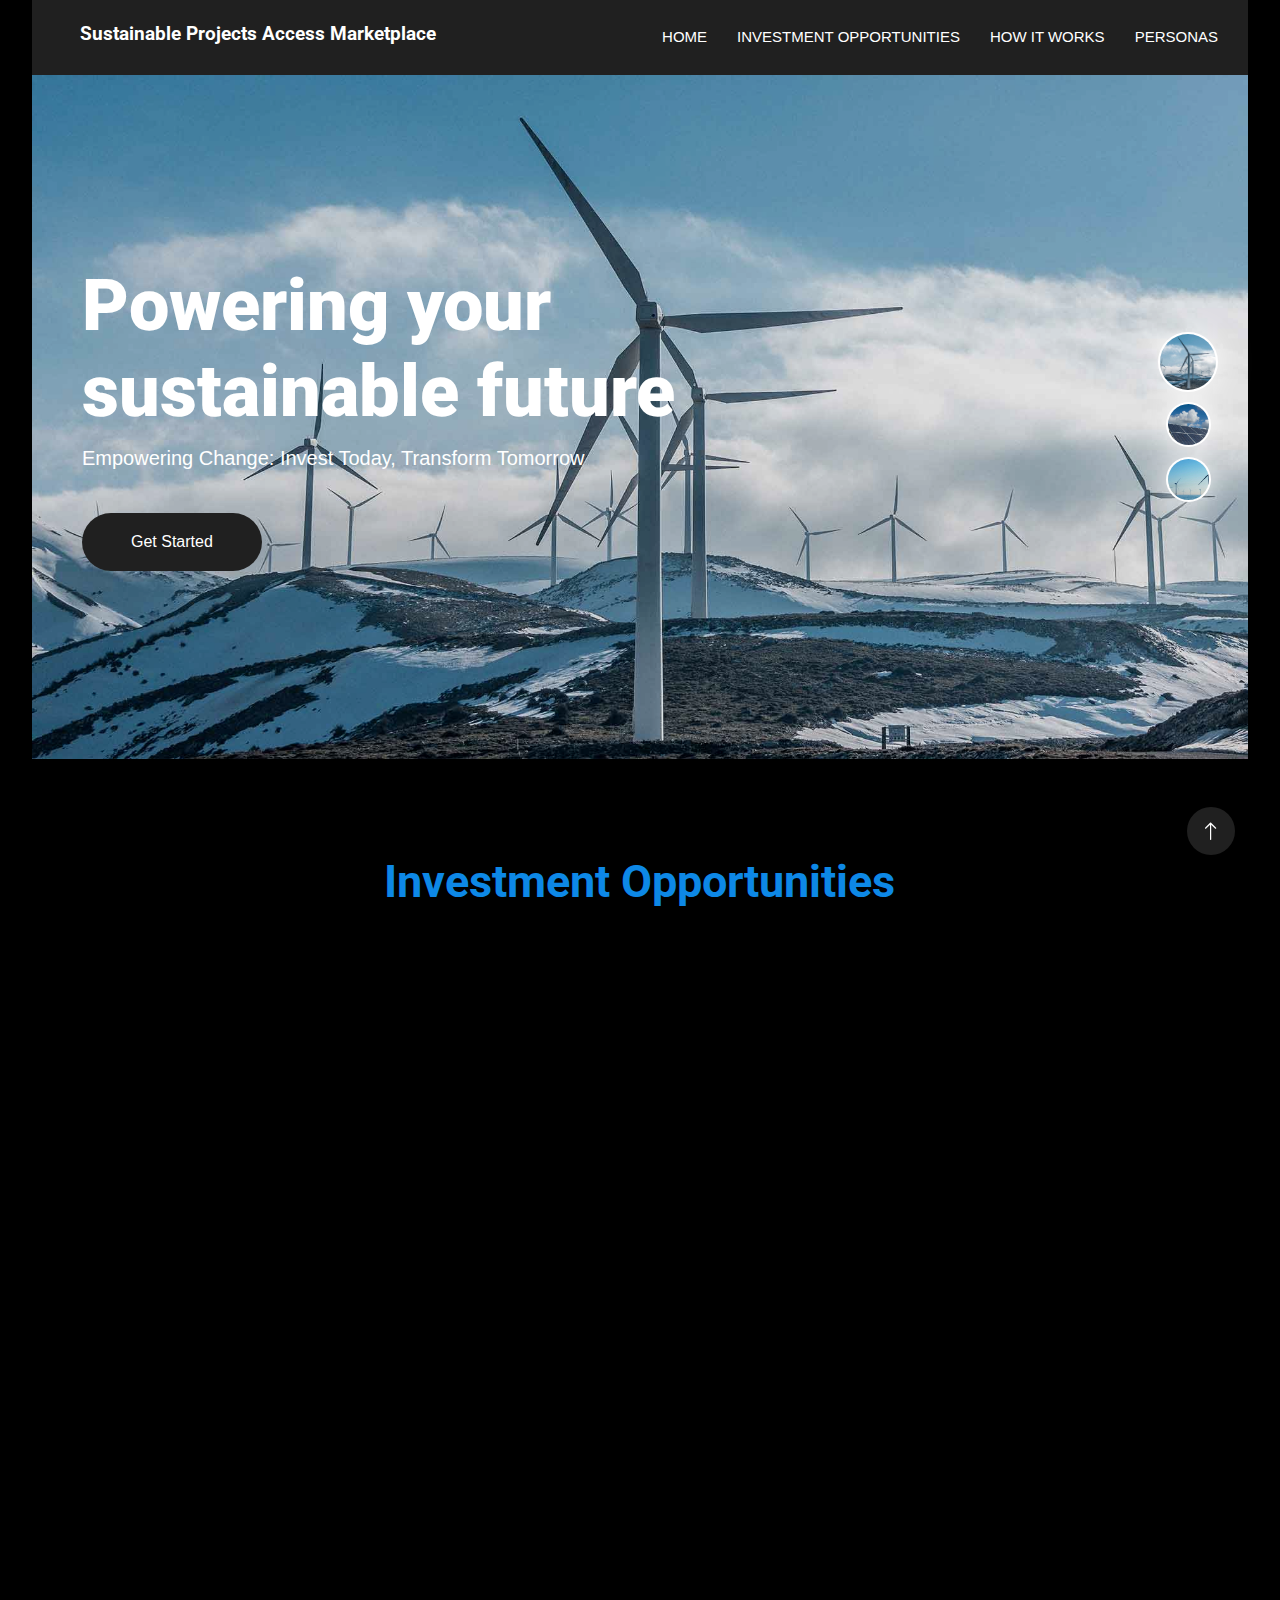
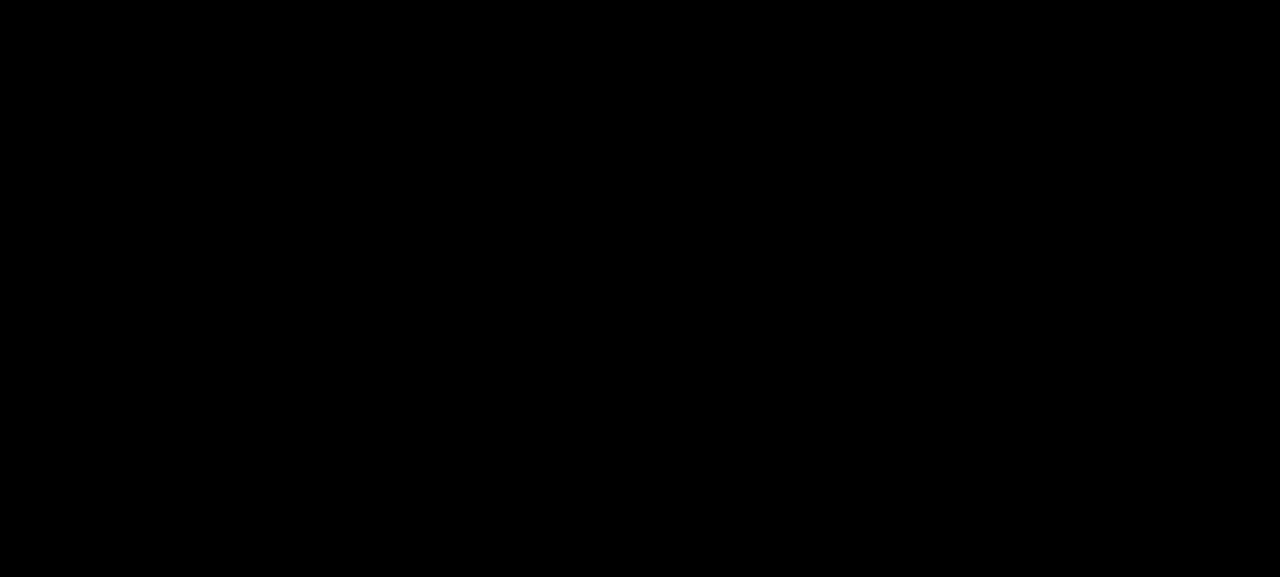
<file: index.html>
<!DOCTYPE html>
<html lang="en">

<head>
    <meta charset="utf-8">
    <title>Sustainable Projects Access Marketplace</title>
    <meta content="width=device-width, initial-scale=1.0" name="viewport">
    <meta content="" name="keywords">
    <meta content="" name="description">

    <!-- Favicon -->
    <link href="/img/favicon.ico" rel="icon">

    <!-- Google Web Fonts -->
    <link rel="preconnect" href="https://fonts.googleapis.com">
    <link rel="preconnect" href="https://fonts.gstatic.com" crossorigin>
    <link href="https://fonts.googleapis.com/css2?family=Open+Sans:wght@400;500&family=Roboto:wght@500;700;900&display=swap" rel="stylesheet"> 

    <!-- Icon Font Stylesheet -->
    <link href="https://cdnjs.cloudflare.com/ajax/libs/font-awesome/5.10.0/css/all.min.css" rel="stylesheet">
    <link href="https://cdn.jsdelivr.net/npm/bootstrap-icons@1.4.1/font/bootstrap-icons.css" rel="stylesheet">

    <!-- Libraries Stylesheet -->
    <link href="lib/animate/animate.min.css" rel="stylesheet">
    <link href="lib/owlcarousel/assets/owl.carousel.min.css" rel="stylesheet">
    <link href="lib/lightbox/css/lightbox.min.css" rel="stylesheet">

    <!-- Customized Bootstrap Stylesheet -->
    <link href="css/bootstrap.min.css" rel="stylesheet">

    <!-- Template Stylesheet -->
    <link href="css/style.css" rel="stylesheet">
</head>

<body>
    <!-- Spinner Start -->
    <div id="spinner" class="show bg-white position-fixed translate-middle w-100 vh-100 top-50 start-50 d-flex align-items-center justify-content-center">
        <div class="spinner-border text-primary" style="width: 3rem; height: 3rem;" role="status">
            <span class="sr-only">Loading...</span>
        </div>
    </div>
    <!-- Spinner End -->


    <!-- Navbar Start -->
    <nav class="navbar navbar-expand-lg bg-white navbar-light sticky-top p-0">
        <a href="index.html" class="navbar-brand d-flex align-items-center border-end px-4 px-lg-5">
            <h2 class="company-name">Sustainable Projects Access Marketplace</h2>
        </a>
        <button type="button" class="navbar-toggler me-4" data-bs-toggle="collapse" data-bs-target="#navbarCollapse">
            <span class="navbar-toggler-icon"></span>
        </button>
        <div class="collapse navbar-collapse" id="navbarCollapse">
            <div class="navbar-nav ms-auto p-4 p-lg-0">
                <a href="index.html" class="nav-item nav-link ">Home</a>
                <a href="amy_individual_investors.html" class="nav-item nav-link">Investment Opportunities</a>
                <a href="howitworks.html" class="nav-item nav-link">How it works</a>
                <a href="personas.html" class="nav-item nav-link">Personas</a>
            </div>
        </div>
    </nav>
    <!-- Navbar End -->


    <!-- Carousel Start -->
    <div class="container-fluid p-0 pb-5 wow fadeIn" data-wow-delay="0.1s">
        <div class="owl-carousel header-carousel position-relative">
            <div class="owl-carousel-item position-relative" data-dot="<img src='img/carousel-1.jpg'>">
                <img class="img-fluid" src="img/carousel-1.jpg" alt="">
                <div class="owl-carousel-inner">
                    <div class="container">
                        <div class="row justify-content-start">
                            <div class="col-10 col-lg-8">
                                <h1 class="display-2 text-white animated slideInDown">Powering your sustainable future</h1>
                                <p class="fs-5 fw-medium text-white mb-4 pb-3">Empowering Change: Invest Today, Transform Tomorrow</p>
                                <a href="personas.html" class="btn btn-primary rounded-pill py-3 px-5 animated slideInLeft">Get Started</a>
                            </div>
                        </div>
                    </div>
                </div>
            </div>
            <div class="owl-carousel-item position-relative" data-dot="<img src='img/carousel-2.jpg'>">
                <img class="img-fluid" src="img/carousel-2.jpg" alt="">
                <div class="owl-carousel-inner">
                    <div class="container">
                        <div class="row justify-content-start">
                            <div class="col-10 col-lg-8">
                                <h1 class="display-2 text-white animated slideInDown">Powering your sustainable future</h1>
                                <p class="fs-5 fw-medium text-white mb-4 pb-3">Empowering Change: Invest Today, Transform Tomorrow</p>
                                <a href="personas.html" class="btn btn-primary rounded-pill py-3 px-5 animated slideInLeft">Get Started</a>
                            </div>
                        </div>
                    </div>
                </div>
            </div>
            <div class="owl-carousel-item position-relative" data-dot="<img src='img/carousel-3.jpg'>">
                <img class="img-fluid" src="img/carousel-3.jpg" alt="">
                <div class="owl-carousel-inner">
                    <div class="container">
                        <div class="row justify-content-start">
                            <div class="col-10 col-lg-8">
                                <h1 class="display-2 text-white animated slideInDown">Powering your sustainable future</h1>
                                <p class="fs-5 fw-medium text-white mb-4 pb-3">Empowering Change: Invest Today, Transform Tomorrow</p>
                                <a href="personas.html" class="btn btn-primary rounded-pill py-3 px-5 animated slideInLeft">Get Started</a>
                            </div>
                        </div>
                    </div>
                </div>
            </div>
        </div>
    </div>
    <!-- Carousel End -->

    <!-- Service Start -->
    <div class="container-xxl py-5">
        <div class="container">
            <div class="text-center mx-auto mb-5 wow fadeInUp" data-wow-delay="0.1s" style="max-width: 600px;">
                <h6 class="text-primary">Investment Opportunities</h6>
            </div>
            <div class="row g-4">
                <div class="col-md-6 col-lg-4 wow fadeInUp" data-wow-delay="0.1s">
                    <div class="service-item rounded overflow-hidden">
                        <img class="img-fluid" src="img/img-600x400-1.jpg" alt="">
                        <div class="position-relative p-4 pt-0" style="background-color: #202020;">
                            <div class="service-icon">
                                <i class="fa fa-solar-panel fa-3x"></i>
                            </div>
                            <h4 class="mb-3">Nandi Hills Solar Project</h4>
                            <p>Location : Nandi Hills, Karnataka</p>
                            <p>Description : Harnessing the sun's energy amidst scenic landscapes for sustainable power generation</p>
                            <p>Installment : Quarterly</p>
                            <p>Term: 7 years</p>
                            <p>Investment: 5000</p>
                            <p>Interest PA: 9.1%</p>
                            <p>Risk Rating: 3</p>
                            <p>Risk Category: Medium</p>
                            <a class="small fw-medium" href="view_opportunity.html" target="_blank">View Oppotunity<i class="fa fa-arrow-right ms-2"></i></a>
                        </div>
                    </div>
                </div>
                <div class="col-md-6 col-lg-4 wow fadeInUp" data-wow-delay="0.3s">
                    <div class="service-item rounded overflow-hidden">
                        <img class="img-fluid" src="img/img-600x400-2.jpg" alt="">
                        <div class="position-relative p-4 pt-0" style="background-color: #202020;">
                            <div class="service-icon">
                                <i class="fa fa-wind fa-3x"></i>
                            </div>
                            <h4 class="mb-3">Ambala Solar Plant</h4>
                            <p>Location : Ambala, Punjab</p>
                            <p>Description : Leading the charge towards clean energy in the heart of Ambala, driving sustainability forward</p>
                            <p>Installment : Monthly</p>
                            <p>Term: 4 years</p>
                            <p>Investment: 10000</p>
                            <p>Interest PA: 12.5%</p>
                            <p>Risk Rating: 1</p>
                            <p>Risk Category: High</p>
                            <a class="small fw-medium" href="view_opportunity.html" target="_blank">View Oppotunity<i class="fa fa-arrow-right ms-2"></i></a>
                        </div>
                    </div>
                </div>
                <div class="col-md-6 col-lg-4 wow fadeInUp" data-wow-delay="0.5s">
                    <div class="service-item rounded overflow-hidden">
                        <img class="img-fluid" src="img/img-600x400-3.jpg" alt="">
                        <div class="position-relative p-4 pt-0" style="background-color: #202020;">
                            <div class="service-icon">
                                <i class="fa fa-lightbulb fa-3x"></i>
                            </div>
                            <h4 class="mb-3">Jaisalmer Energy Park</h4>
                            <p>Location : Jaisalmer, Rajasthan</p>
                            <p>Description : A vast expanse of solar innovation illuminating the sands of Jaisalmer, lighting up a greener tomorrow.</p>
                            <p>Installment : Monthly</p>
                            <p>Term: 6 years</p>
                            <p>Investment: 4000</p>
                            <p>Interest PA: 7.2%</p>
                            <p>Risk Rating: 5</p>
                            <p>Risk Category: Low</p>
                            <a class="small fw-medium" href="view_opportunity.html" target="_blank">View Oppotunity<i class="fa fa-arrow-right ms-2"></i></a>
                        </div>
                    </div>
                </div>
            </div>
        </div>
    </div>
    <!-- Service End -->

    <!-- Footer Start -->
    <div class="container-fluid bg-dark text-body footer mt-5 pt-5 wow fadeIn" data-wow-delay="0.1s">
        <div class="container py-5">
            <div class="row g-5">
                <div class="col-lg-3 col-md-6">
                    <h5 class="text-blue mb-4">Quick Links</h5>
                    <hr>
                    <a class="btn btn-link" href="amy_individual_investors.html">Investment Opportunities</a>
                    <a class="btn btn-link" href="howitworks.html">How it works</a>
                    <a class="btn btn-link" href="personas.html">Personas</a>
                </div>
                <div class="col-lg-3 col-md-6">
                    <h5 class="text-blue mb-4">Contact Us</h5>
                    <hr>
                    <p>Drop your email to schedule a quick demo. We will mail you the required details.</p>
                    <div class="position-relative mx-auto" style="max-width: 400px;">
                        <input class="form-control border-0 w-100 py-3 ps-4 pe-5" type="text" placeholder="Your email">
                        <button type="button" class="btn btn-primary py-2 position-absolute top-0 end-0 mt-2 me-2">Email Us</button>
                    </div>
                </div>
            </div>
        </div>
    </div>
    <!-- Footer End -->


    <!-- Back to Top -->
    <a href="#" class="btn btn-lg btn-primary btn-lg-square rounded-circle back-to-top"><i class="bi bi-arrow-up"></i></a>


    <!-- JavaScript Libraries -->
    <script src="https://code.jquery.com/jquery-3.4.1.min.js"></script>
    <script src="https://cdn.jsdelivr.net/npm/bootstrap@5.0.0/dist/js/bootstrap.bundle.min.js"></script>
    <script src="lib/wow/wow.min.js"></script>
    <script src="lib/easing/easing.min.js"></script>
    <script src="lib/waypoints/waypoints.min.js"></script>
    <script src="lib/counterup/counterup.min.js"></script>
    <script src="lib/owlcarousel/owl.carousel.min.js"></script>
    <script src="lib/isotope/isotope.pkgd.min.js"></script>
    <script src="lib/lightbox/js/lightbox.min.js"></script>

    <!-- Template Javascript -->
    <script src="js/main.js"></script>
</body>
</html>
</file>
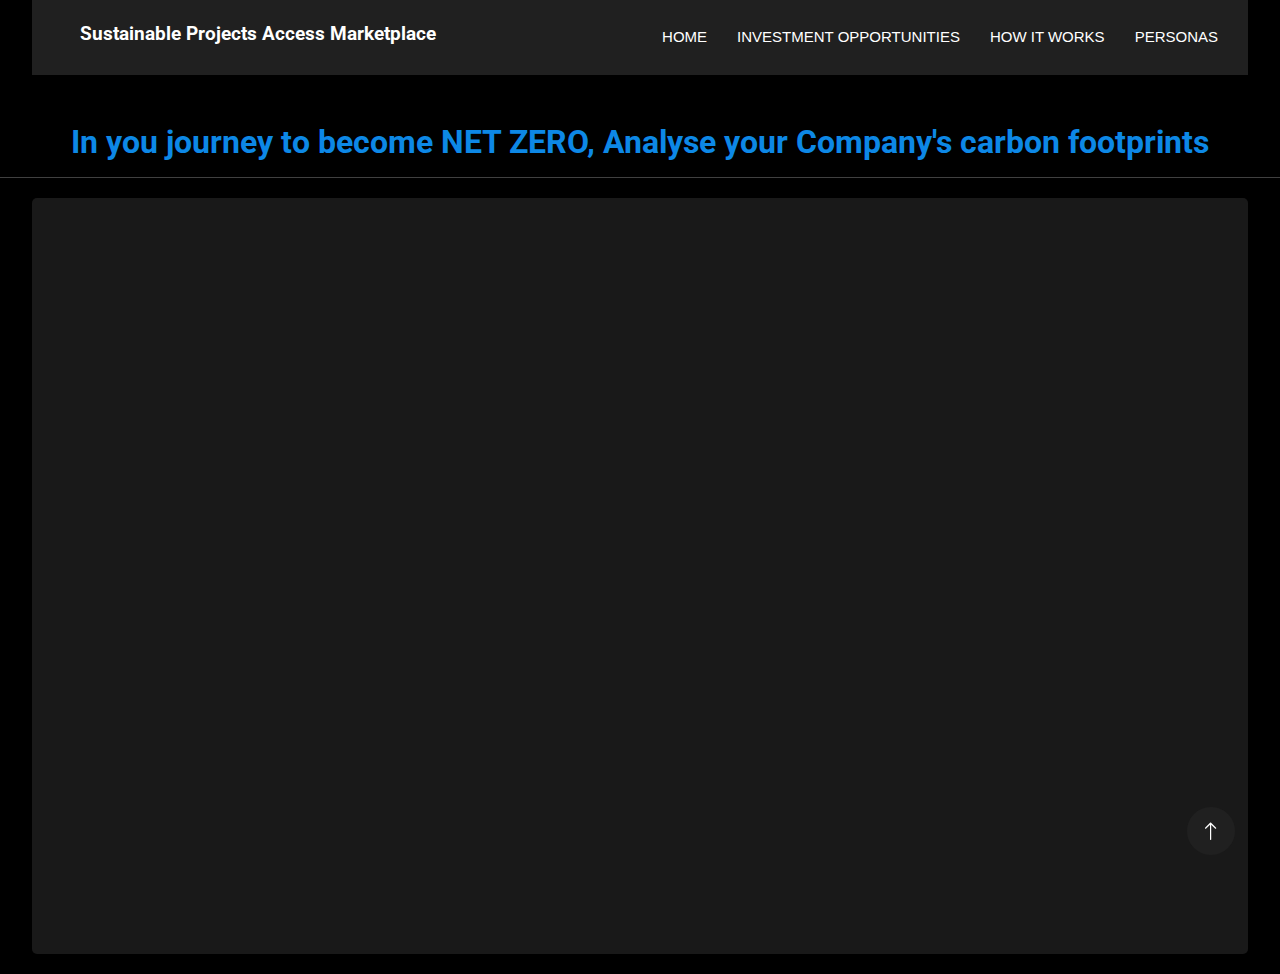
<file: business.html>
<!DOCTYPE html>
<html lang="en">

<head>
    <meta charset="utf-8">
    <title>Sustainable Projects Access Marketplace</title>
    <meta content="width=device-width, initial-scale=1.0" name="viewport">
    <meta content="" name="keywords">
    <meta content="" name="description">

    <!-- Favicon -->
    <link href="img/favicon.ico" rel="icon">

    <!-- Google Web Fonts -->
    <link rel="preconnect" href="https://fonts.googleapis.com">
    <link rel="preconnect" href="https://fonts.gstatic.com" crossorigin>
    <link
        href="https://fonts.googleapis.com/css2?family=Open+Sans:wght@400;500&family=Roboto:wght@500;700;900&display=swap"
        rel="stylesheet">

    <!-- Icon Font Stylesheet -->
    <link href="https://cdnjs.cloudflare.com/ajax/libs/font-awesome/5.10.0/css/all.min.css" rel="stylesheet">
    <link href="https://cdn.jsdelivr.net/npm/bootstrap-icons@1.4.1/font/bootstrap-icons.css" rel="stylesheet">

    <!-- Libraries Stylesheet -->
    <link href="lib/animate/animate.min.css" rel="stylesheet">
    <link href="lib/owlcarousel/assets/owl.carousel.min.css" rel="stylesheet">
    <link href="lib/lightbox/css/lightbox.min.css" rel="stylesheet">

    <!-- Customized Bootstrap Stylesheet -->
    <link href="css/bootstrap.min.css" rel="stylesheet">

    <!-- Template Stylesheet -->
    <link href="css/style.css" rel="stylesheet">
</head>

<body>
    <!-- Spinner Start -->
    <div id="spinner"
        class="show bg-white position-fixed translate-middle w-100 vh-100 top-50 start-50 d-flex align-items-center justify-content-center">
        <div class="spinner-border text-primary" style="width: 3rem; height: 3rem;" role="status">
            <span class="sr-only">Loading...</span>
        </div>
    </div>
    <!-- Spinner End -->


    <!-- Navbar Start -->
    <nav class="navbar navbar-expand-lg bg-white navbar-light sticky-top p-0">
        <a href="index.html" class="navbar-brand d-flex align-items-center border-end px-4 px-lg-5">
            <h2 class="company-name">Sustainable Projects Access Marketplace</h2>
        </a>
        <button type="button" class="navbar-toggler me-4" data-bs-toggle="collapse" data-bs-target="#navbarCollapse">
            <span class="navbar-toggler-icon"></span>
        </button>
        <div class="collapse navbar-collapse" id="navbarCollapse">
            <div class="navbar-nav ms-auto p-4 p-lg-0">
                <a href="index.html" class="nav-item nav-link ">Home</a>
                <a href="amy_individual_investors.html" class="nav-item nav-link">Investment Opportunities</a>
                <a href="howitworks.html" class="nav-item nav-link">How it works</a>
                <a href="personas.html" class="nav-item nav-link">Personas</a>
            </div>
        </div>
    </nav>
    <!-- Navbar End -->
    <br>
    <br>
    <div>
        <h2 style="color:#0d88e6; text-align: center;">In you journey to become NET ZERO, Analyse your Company's carbon footprints</h2>
    </div>
    <hr>
    <div class="main_content">
        <iframe src="https://calculator.carbonfootprint.com/calculator.aspx" title="SOlar project opportunity calculator" width="95%" height="580vh" allowfullscreen="true"></iframe>
    </div>

    <!-- Back to Top -->
    <a href="#" class="btn btn-lg btn-primary btn-lg-square rounded-circle back-to-top"><i
            class="bi bi-arrow-up"></i></a>


    <!-- JavaScript Libraries -->
    <script src="https://code.jquery.com/jquery-3.4.1.min.js"></script>
    <script src="https://cdn.jsdelivr.net/npm/bootstrap@5.0.0/dist/js/bootstrap.bundle.min.js"></script>
    <script src="lib/wow/wow.min.js"></script>
    <script src="lib/easing/easing.min.js"></script>
    <script src="lib/waypoints/waypoints.min.js"></script>
    <script src="lib/counterup/counterup.min.js"></script>
    <script src="lib/owlcarousel/owl.carousel.min.js"></script>
    <script src="lib/isotope/isotope.pkgd.min.js"></script>
    <script src="lib/lightbox/js/lightbox.min.js"></script>

    <!-- Template Javascript -->
    <script src="js/main.js"></script>
</body>

</html>
</file>
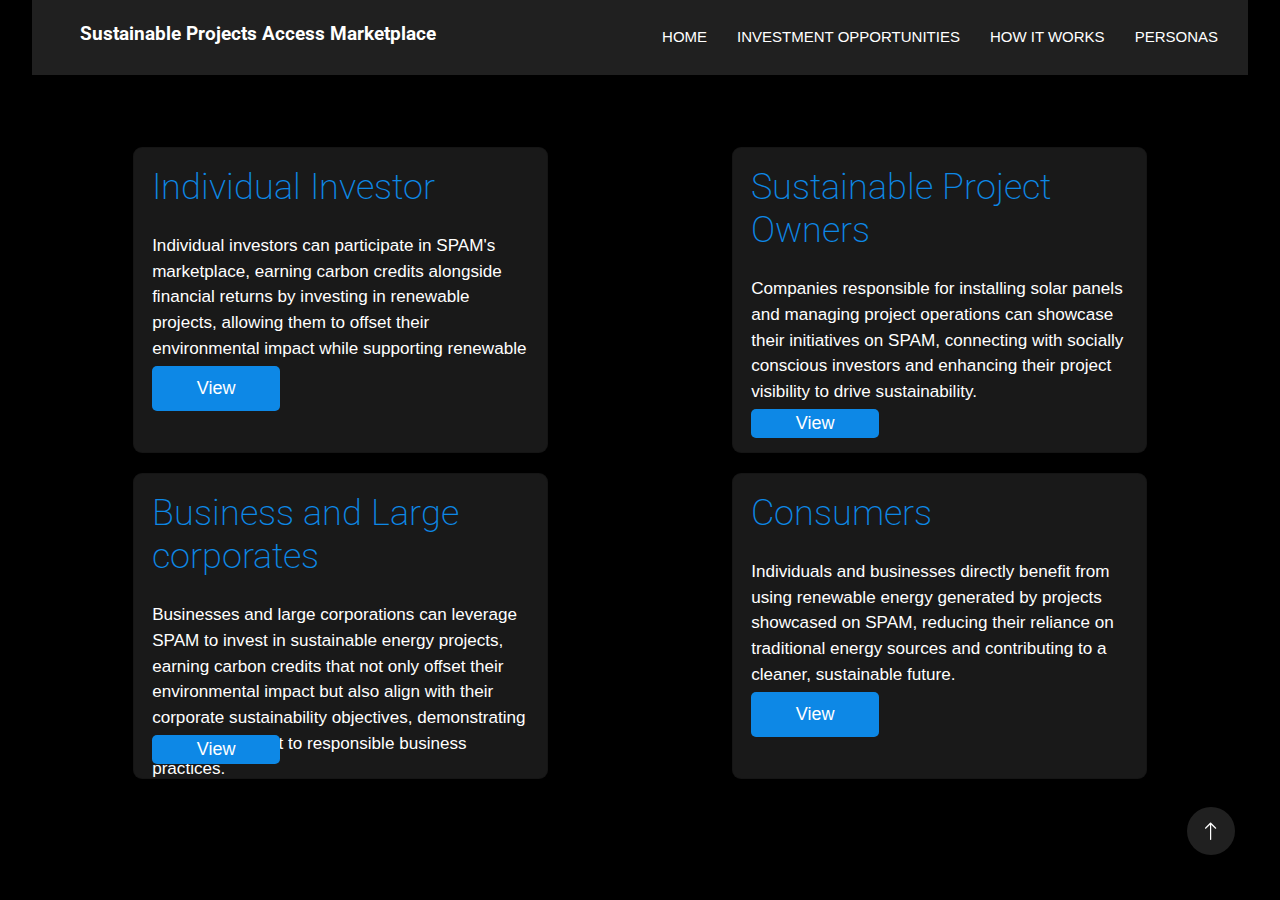
<file: personas.html>
<!DOCTYPE html>
<html lang="en">

<head>
    <meta charset="utf-8">
    <title>Sustainable Projects Access Marketplace</title>
    <meta content="width=device-width, initial-scale=1.0" name="viewport">
    <meta content="" name="keywords">
    <meta content="" name="description">

    <!-- Favicon -->
    <link href="img/favicon.ico" rel="icon">

    <!-- Google Web Fonts -->
    <link rel="preconnect" href="https://fonts.googleapis.com">
    <link rel="preconnect" href="https://fonts.gstatic.com" crossorigin>
    <link
        href="https://fonts.googleapis.com/css2?family=Open+Sans:wght@400;500&family=Roboto:wght@500;700;900&display=swap"
        rel="stylesheet">

    <!-- Icon Font Stylesheet -->
    <link href="https://cdnjs.cloudflare.com/ajax/libs/font-awesome/5.10.0/css/all.min.css" rel="stylesheet">
    <link href="https://cdn.jsdelivr.net/npm/bootstrap-icons@1.4.1/font/bootstrap-icons.css" rel="stylesheet">

    <!-- Libraries Stylesheet -->
    <link href="lib/animate/animate.min.css" rel="stylesheet">
    <link href="lib/owlcarousel/assets/owl.carousel.min.css" rel="stylesheet">
    <link href="lib/lightbox/css/lightbox.min.css" rel="stylesheet">

    <!-- Customized Bootstrap Stylesheet -->
    <link href="css/bootstrap.min.css" rel="stylesheet">

    <!-- Template Stylesheet -->
    <link href="css/style.css" rel="stylesheet">
</head>

<body>
    <!-- Spinner Start -->
    <div id="spinner"
        class="show bg-white position-fixed translate-middle w-100 vh-100 top-50 start-50 d-flex align-items-center justify-content-center">
        <div class="spinner-border text-primary" style="width: 3rem; height: 3rem;" role="status">
            <span class="sr-only">Loading...</span>
        </div>
    </div>
    <!-- Spinner End -->


    <!-- Navbar Start -->
    <nav class="navbar navbar-expand-lg bg-white navbar-light sticky-top p-0">
        <a href="index.html" class="navbar-brand d-flex align-items-center border-end px-4 px-lg-5">
            <h2 class="company-name">Sustainable Projects Access Marketplace</h2>
        </a>
        <button type="button" class="navbar-toggler me-4" data-bs-toggle="collapse" data-bs-target="#navbarCollapse">
            <span class="navbar-toggler-icon"></span>
        </button>
        <div class="collapse navbar-collapse" id="navbarCollapse">
            <div class="navbar-nav ms-auto p-4 p-lg-0">
                <a href="index.html" class="nav-item nav-link ">Home</a>
                <a href="amy_individual_investors.html" class="nav-item nav-link">Investment Opportunities</a>
                <a href="howitworks.html" class="nav-item nav-link">How it works</a>
                <a href="personas.html" class="nav-item nav-link">Personas</a>
            </div>
        </div>
    </nav>
    <!-- Navbar End -->
    <div class="card_containers">
        <div class="container-left">
            <div class="card">
                <h5>Individual Investor</h5>
                <br>
                <p>Individual investors can participate in SPAM's marketplace, earning carbon credits alongside financial returns by investing in renewable projects, allowing them to offset their environmental impact while supporting renewable energy.
                </p>
                <button onclick="document.location='amy_individual_investors.html'">View</button>
            </div>
            <div class="card">
                <h5>Business and Large corporates</h5>
                <br>
                <p>Businesses and large corporations can leverage SPAM to invest in sustainable  energy projects, earning carbon credits that not only offset their environmental impact but also align with their corporate sustainability objectives, demonstrating their commitment to responsible business practices.</p>
                <button onclick="document.location='business.html'">View</button>
            </div>
        </div>
        <div class="container-right">
            <div class="card">
                <h5>Sustainable Project Owners</h5>
                <br>
                <p>Companies responsible for installing solar panels and managing project operations can showcase their initiatives on SPAM, connecting with socially conscious investors and enhancing their project visibility to drive sustainability.
                </p>
                <button onclick="document.location='project_owners.html'">View</button>
            </div>
            <div class="card">
                <h5>Consumers</h5>
                <br>
                <p>Individuals and businesses directly benefit from using renewable energy generated by projects showcased on SPAM, reducing their reliance on traditional energy sources and contributing to a cleaner, sustainable future.
                </p>
                <button onclick="document.location='consumer.html'">View</button>
            </div>
        </div>
    </div>


    <!-- Back to Top -->
    <a href="#" class="btn btn-lg btn-primary btn-lg-square rounded-circle back-to-top"><i
            class="bi bi-arrow-up"></i></a>


    <!-- JavaScript Libraries -->
    <script src="https://code.jquery.com/jquery-3.4.1.min.js"></script>
    <script src="https://cdn.jsdelivr.net/npm/bootstrap@5.0.0/dist/js/bootstrap.bundle.min.js"></script>
    <script src="lib/wow/wow.min.js"></script>
    <script src="lib/easing/easing.min.js"></script>
    <script src="lib/waypoints/waypoints.min.js"></script>
    <script src="lib/counterup/counterup.min.js"></script>
    <script src="lib/owlcarousel/owl.carousel.min.js"></script>
    <script src="lib/isotope/isotope.pkgd.min.js"></script>
    <script src="lib/lightbox/js/lightbox.min.js"></script>

    <!-- Template Javascript -->
    <script src="js/main.js"></script>
</body>
</html>
</file>
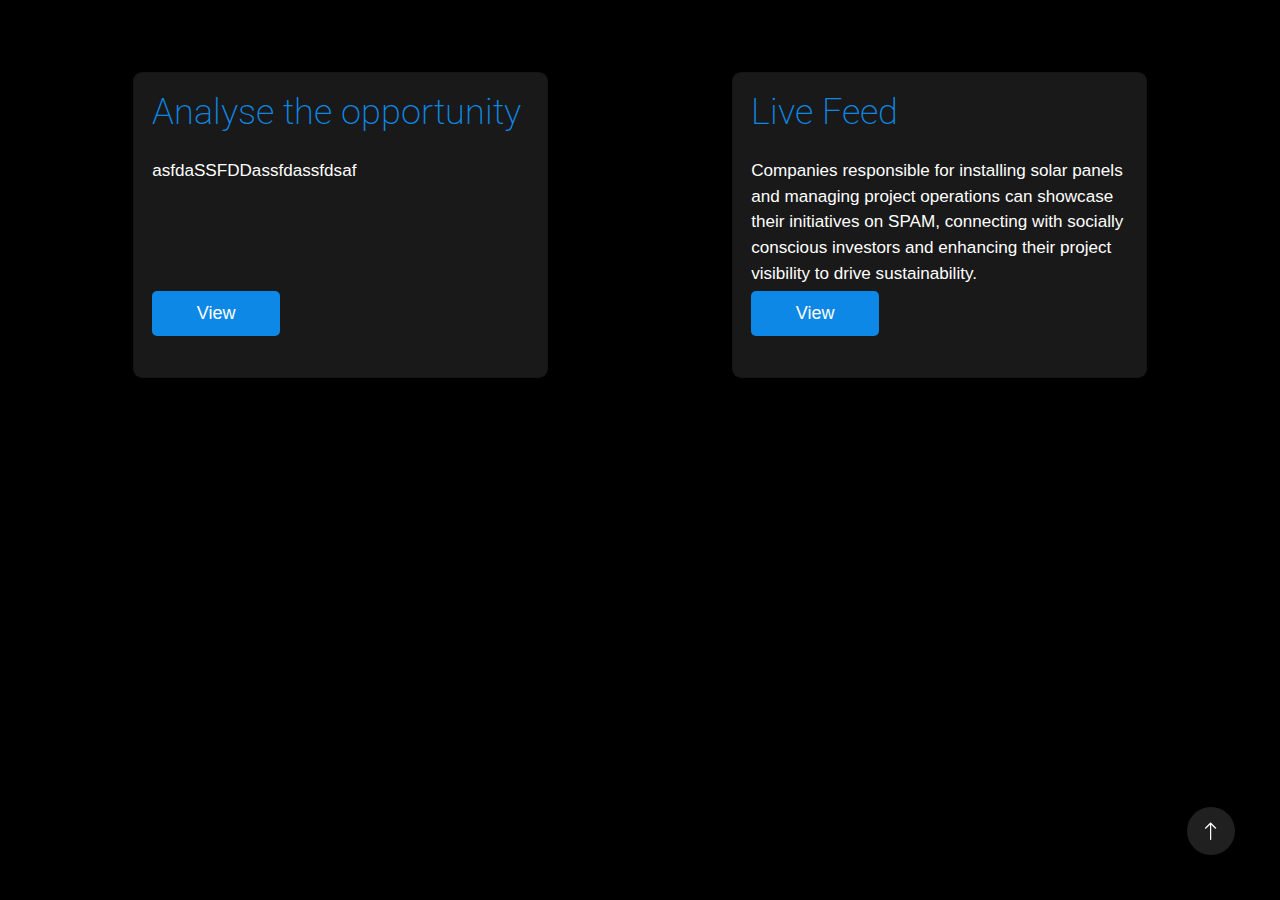
<file: view_opportunity.html>
<!DOCTYPE html>
<html lang="en">

<head>
    <meta charset="utf-8">
    <title>Sustainable Projects Access Marketplace</title>
    <meta content="width=device-width, initial-scale=1.0" name="viewport">
    <meta content="" name="keywords">
    <meta content="" name="description">

    <!-- Favicon -->
    <link href="img/favicon.ico" rel="icon">

    <!-- Google Web Fonts -->
    <link rel="preconnect" href="https://fonts.googleapis.com">
    <link rel="preconnect" href="https://fonts.gstatic.com" crossorigin>
    <link
        href="https://fonts.googleapis.com/css2?family=Open+Sans:wght@400;500&family=Roboto:wght@500;700;900&display=swap"
        rel="stylesheet">

    <!-- Icon Font Stylesheet -->
    <link href="https://cdnjs.cloudflare.com/ajax/libs/font-awesome/5.10.0/css/all.min.css" rel="stylesheet">
    <link href="https://cdn.jsdelivr.net/npm/bootstrap-icons@1.4.1/font/bootstrap-icons.css" rel="stylesheet">

    <!-- Libraries Stylesheet -->
    <link href="lib/animate/animate.min.css" rel="stylesheet">
    <link href="lib/owlcarousel/assets/owl.carousel.min.css" rel="stylesheet">
    <link href="lib/lightbox/css/lightbox.min.css" rel="stylesheet">

    <!-- Customized Bootstrap Stylesheet -->
    <link href="css/bootstrap.min.css" rel="stylesheet">

    <!-- Template Stylesheet -->
    <link href="css/style.css" rel="stylesheet">
</head>

<body>
    <!-- Spinner Start -->
    <div id="spinner"
        class="show bg-white position-fixed translate-middle w-100 vh-100 top-50 start-50 d-flex align-items-center justify-content-center">
        <div class="spinner-border text-primary" style="width: 3rem; height: 3rem;" role="status">
            <span class="sr-only">Loading...</span>
        </div>
    </div>
    <!-- Spinner End -->

    <div class="card_containers">
        <div class="container-left">
            <div class="card">
                <h5>Analyse the opportunity</h5>
                <br>
                <p>asfdaSSFDDassfdassfdsaf
                </p>
                <button onclick="window.open('analyze_doc.html', '_blank')">View</button>

            </div>
        </div>
        <div class="container-right">
            <div class="card">
                <h5>Live Feed</h5>
                <br>
                <p>Companies responsible for installing solar panels and managing project operations can showcase their initiatives on SPAM, connecting with socially conscious investors and enhancing their project visibility to drive sustainability.
                </p>
                <button onclick="window.open('https://app.arka360.com/stage/5e8fd45d-9c89-47e8-914b-5b5b08163c3a', '_blank')">View</button>
            </div>
        </div>
    </div>


    <!-- Back to Top -->
    <a href="#" class="btn btn-lg btn-primary btn-lg-square rounded-circle back-to-top"><i
            class="bi bi-arrow-up"></i></a>


    <!-- JavaScript Libraries -->
    <script src="https://code.jquery.com/jquery-3.4.1.min.js"></script>
    <script src="https://cdn.jsdelivr.net/npm/bootstrap@5.0.0/dist/js/bootstrap.bundle.min.js"></script>
    <script src="lib/wow/wow.min.js"></script>
    <script src="lib/easing/easing.min.js"></script>
    <script src="lib/waypoints/waypoints.min.js"></script>
    <script src="lib/counterup/counterup.min.js"></script>
    <script src="lib/owlcarousel/owl.carousel.min.js"></script>
    <script src="lib/isotope/isotope.pkgd.min.js"></script>
    <script src="lib/lightbox/js/lightbox.min.js"></script>

    <!-- Template Javascript -->
    <script src="js/main.js"></script>
</body>
</html>
</file>
<file: css/style.css>
/********** Template CSS **********/
:root {
    --primary: #0d88e6;
    --light: #F6F7F8;
    --dark: #202020;
}

.text-blue {
    color: #0d88e6 !important;
}

.company-name {
    color: white;
    font-size: 1.5vw;
}

.fw-medium {
    font-weight: 500 !important;
}

.fw-bold {
    font-weight: 700 !important;
}

.fw-black {
    font-weight: 900 !important;
}

.back-to-top {
    position: fixed;
    display: none;
    right: 45px;
    bottom: 45px;
    z-index: 99;
}


/*** Spinner ***/
#spinner {
    opacity: 0;
    visibility: hidden;
    transition: opacity .5s ease-out, visibility 0s linear .5s;
    z-index: 99999;
}

#spinner.show {
    transition: opacity .5s ease-out, visibility 0s linear 0s;
    visibility: visible;
    opacity: 1;
}


/*** Button ***/
.btn {
    font-weight: 500;
    transition: .5s;
}

.btn.btn-primary,
.btn.btn-outline-primary:hover {
    color: #FFFFFF;
}

.btn-square {
    width: 38px;
    height: 38px;
}

.btn-sm-square {
    width: 32px;
    height: 32px;
}

.btn-lg-square {
    width: 48px;
    height: 48px;
}

.btn-square,
.btn-sm-square,
.btn-lg-square {
    padding: 0;
    display: flex;
    align-items: center;
    justify-content: center;
    font-weight: normal;
}

/*** Navbar ***/

.navbar {

    margin-left: auto;
    margin-right: auto;
    width: 95%;
}

.navbar.sticky-top {
    top: -100px;
    transition: .5s;
}

.navbar .navbar-brand,
.navbar a.btn {
    height: 75px;
}

.navbar .navbar-nav .nav-link {
    margin-right: 30px;
    padding: 25px 0;
    color: white;
    font-size: 15px;
    font-weight: 500;
    text-transform: uppercase;
    outline: none;
}

.navbar .navbar-nav .nav-link:hover {
    color: #0d88e6;
}

.navbar .dropdown-toggle::after {
    border: none;
    content: "\f107";
    font-family: "Font Awesome 5 Free";
    font-weight: 900;
    vertical-align: middle;
    margin-left: 8px;
}

@media (max-width: 991.98px) {
    .navbar .navbar-nav .nav-link {
        margin-right: 0;
        padding: 10px 0;
    }

    .navbar .navbar-nav {
        border-top: 1px solid #EEEEEE;
    }
}

@media (min-width: 992px) {
    .navbar .nav-item .dropdown-menu {
        display: block;
        border: none;
        margin-top: 0;
        top: 150%;
        opacity: 0;
        visibility: hidden;
        transition: .5s;
    }

    .navbar .nav-item:hover .dropdown-menu {
        top: 100%;
        visibility: visible;
        transition: .5s;
        opacity: 1;
    }
}


/*** Header ***/
.owl-carousel-inner {
    position: absolute;
    width: 100%;
    height: 100%;
    top: 0;
    left: 0;
    display: flex;
    align-items: center;
    background: rgba(0, 0, 0, .1);
}

@media (max-width: 768px) {
    .header-carousel .owl-carousel-item {
        position: relative;
        min-height: 500px;
    }

    .header-carousel .owl-carousel-item img {
        position: absolute;
        width: 100%;
        height: 100%;
        object-fit: cover;
    }

    .header-carousel .owl-carousel-item p {
        font-size: 16px !important;
        /* background-color: #202020;
        border-radius: 5px; */
    }
}

.header-carousel .owl-dots {
    position: absolute;
    width: 60px;
    height: 100%;
    top: 0;
    right: 30px;
    display: flex;
    flex-direction: column;
    align-items: center;
    justify-content: center;
}

.header-carousel .owl-dots .owl-dot {
    position: relative;
    width: 45px;
    height: 45px;
    margin: 5px 0;
    background: #FFFFFF;
    box-shadow: 0 0 30px rgba(255, 255, 255, .9);
    border-radius: 45px;
    transition: .5s;
}

.header-carousel .owl-dots .owl-dot.active {
    width: 60px;
    height: 60px;
}

.header-carousel .owl-dots .owl-dot img {
    position: absolute;
    width: 100%;
    height: 100%;
    object-fit: cover;
    padding: 2px;
    border-radius: 45px;
    transition: .5s;
}

.page-header {
    background: linear-gradient(rgba(0, 0, 0, .1), rgba(0, 0, 0, .1)), url(../img/carousel-1.jpg) center center no-repeat;
    background-size: cover;
}

.breadcrumb-item+.breadcrumb-item::before {
    color: var(--light);
}


/*** About ***/
@media (min-width: 992px) {
    .container.about {
        max-width: 100% !important;
    }

    .about-text {
        padding-right: calc(((100% - 960px) / 2) + .75rem);
    }
}

@media (min-width: 1200px) {
    .about-text {
        padding-right: calc(((100% - 1140px) / 2) + .75rem);
    }
}

@media (min-width: 1400px) {
    .about-text {
        padding-right: calc(((100% - 1320px) / 2) + .75rem);
    }
}


/*** Service ***/
.service-item {
    box-shadow: 0 0 45px rgba(0, 0, 0, .08);
}

.service-icon {
    position: relative;
    margin: -50px 0 25px 0;
    width: 100px;
    height: 100px;
    display: flex;
    align-items: center;
    justify-content: center;
    color: var(--primary);
    background: #FFFFFF;
    border-radius: 100px;
    box-shadow: 0 0 45px rgba(0, 0, 0, .08);
    transition: .5s;
}

.service-item:hover .service-icon {
    color: #FFFFFF;
    background: var(--primary);
}


/*** Feature ***/
@media (min-width: 992px) {
    .container.feature {
        max-width: 100% !important;
    }

    .feature-text {
        padding-left: calc(((100% - 960px) / 2) + .75rem);
    }
}

@media (min-width: 1200px) {
    .feature-text {
        padding-left: calc(((100% - 1140px) / 2) + .75rem);
    }
}

@media (min-width: 1400px) {
    .feature-text {
        padding-left: calc(((100% - 1320px) / 2) + .75rem);
    }
}


/*** Project Portfolio ***/
#portfolio-flters li {
    display: inline-block;
    font-weight: 500;
    color: var(--dark);
    cursor: pointer;
    transition: .5s;
    border-bottom: 2px solid transparent;
}

#portfolio-flters li:hover,
#portfolio-flters li.active {
    color: var(--primary);
    border-color: var(--primary);
}

.portfolio-img {
    position: relative;
}

.portfolio-img::before,
.portfolio-img::after {
    position: absolute;
    content: "";
    width: 0;
    height: 100%;
    top: 0;
    background: var(--dark);
    transition: .5s;
}

.portfolio-img::before {
    left: 50%;
}

.portfolio-img::after {
    right: 50%;
}

.portfolio-item:hover .portfolio-img::before {
    width: 51%;
    left: 0;
}

.portfolio-item:hover .portfolio-img::after {
    width: 51%;
    right: 0;
}

.portfolio-btn {
    position: absolute;
    top: 0;
    left: 0;
    width: 100%;
    height: 100%;
    display: flex;
    align-items: center;
    justify-content: center;
    opacity: 0;
    z-index: 1;
    transition: .5s;
}

.portfolio-item:hover .portfolio-btn {
    opacity: 1;
    transition-delay: .3s;
}


/*** Quote ***/
@media (min-width: 992px) {
    .container.quote {
        max-width: 100% !important;
    }

    .quote-text {
        padding-right: calc(((100% - 960px) / 2) + .75rem);
    }
}

@media (min-width: 1200px) {
    .quote-text {
        padding-right: calc(((100% - 1140px) / 2) + .75rem);
    }
}

@media (min-width: 1400px) {
    .quote-text {
        padding-right: calc(((100% - 1320px) / 2) + .75rem);
    }
}


/*** Team ***/
.team-item {
    box-shadow: 0 0 45px rgba(0, 0, 0, .08);
}

.team-item img {
    border-radius: 8px 60px 0 0;
}

.team-item .team-social {
    display: flex;
    flex-direction: column;
    align-items: center;
    justify-content: flex-end;
    background: #FFFFFF;
    transition: .5s;
}


/*** Testimonial ***/
.testimonial-carousel::before {
    position: absolute;
    content: "";
    top: 0;
    left: 0;
    height: 100%;
    width: 0;
    background: linear-gradient(to right, rgba(255, 255, 255, 1) 0%, rgba(255, 255, 255, 0) 100%);
    z-index: 1;
}

.testimonial-carousel::after {
    position: absolute;
    content: "";
    top: 0;
    right: 0;
    height: 100%;
    width: 0;
    background: linear-gradient(to left, rgba(255, 255, 255, 1) 0%, rgba(255, 255, 255, 0) 100%);
    z-index: 1;
}

@media (min-width: 768px) {

    .testimonial-carousel::before,
    .testimonial-carousel::after {
        width: 200px;
    }
}

@media (min-width: 992px) {

    .testimonial-carousel::before,
    .testimonial-carousel::after {
        width: 300px;
    }
}

.testimonial-carousel .owl-nav {
    position: absolute;
    width: 350px;
    top: 20px;
    left: 50%;
    transform: translateX(-50%);
    display: flex;
    justify-content: space-between;
    opacity: 0;
    transition: .5s;
    z-index: 1;
}

.testimonial-carousel:hover .owl-nav {
    width: 300px;
    opacity: 1;
}

.testimonial-carousel .owl-nav .owl-prev,
.testimonial-carousel .owl-nav .owl-next {
    position: relative;
    color: var(--primary);
    font-size: 45px;
    transition: .5s;
}

.testimonial-carousel .owl-nav .owl-prev:hover,
.testimonial-carousel .owl-nav .owl-next:hover {
    color: var(--dark);
}

.testimonial-carousel .testimonial-img img {
    width: 100px;
    height: 100px;
}

.testimonial-carousel .testimonial-img .btn-square {
    position: absolute;
    bottom: -19px;
    left: 50%;
    transform: translateX(-50%);
}

.testimonial-carousel .owl-item .testimonial-text {
    margin-bottom: 30px;
    box-shadow: 0 0 45px rgba(0, 0, 0, .08);
    transform: scale(.8);
    transition: .5s;
}

.testimonial-carousel .owl-item.center .testimonial-text {
    transform: scale(1);
}


/*** Contact ***/
@media (min-width: 992px) {
    .container.contact {
        max-width: 100% !important;
    }

    .contact-text {
        padding-left: calc(((100% - 960px) / 2) + .75rem);
    }
}

@media (min-width: 1200px) {
    .contact-text {
        padding-left: calc(((100% - 1140px) / 2) + .75rem);
    }
}

@media (min-width: 1400px) {
    .contact-text {
        padding-left: calc(((100% - 1320px) / 2) + .75rem);
    }
}


/*** Footer ***/
.footer .btn.btn-social {
    margin-right: 5px;
    color: #9B9B9B;
    border: 1px solid #9B9B9B;
    border-radius: 38px;
    transition: .3s;
}

.footer .btn.btn-social:hover {
    color: var(--primary);
    border-color: var(--light);
}

.footer .btn.btn-link {
    display: block;
    margin-bottom: 5px;
    padding: 0;
    text-align: left;
    color: #9B9B9B;
    font-weight: normal;
    text-transform: capitalize;
    transition: .3s;
}

.footer .btn.btn-link::before {
    position: relative;
    content: "\f105";
    font-family: "Font Awesome 5 Free";
    font-weight: 900;
    margin-right: 10px;
}

.footer .btn.btn-link:hover {
    color: #FFFFFF;
    letter-spacing: 1px;
    box-shadow: none;
}

.footer .copyright {
    padding: 25px 0;
    border-top: 1px solid rgba(256, 256, 256, .1);
}

.footer .copyright a {
    color: var(--light);
}

.footer .copyright a:hover {
    color: var(--primary);
}

.main_content {
    width: 95%;
    height: 84vh;
    background-color: #191919;
    border-radius: 5px;
    display: flex;
    flex-direction: column;
    margin-top: 3vh;
    justify-content: center;
    margin: 20px auto;
    align-items: center;
}
.main_content_project {
    width: 95%;
    height: 84vh;
    background-color: white;
    border-radius: 5px;
    display: flex;
    flex-direction: column;
    margin-top: 3vh;
    justify-content: center;
    margin: 20px auto;
    align-items: center;
}

.card_containers {
    width: 90%;
    margin: auto;
    display: flex;
    flex-direction: row;
    justify-content: space-between;
    margin-top: 8vh;

}

.card {
    padding: 2vh;
    width: 75%;
    background-color: #191919;
    border-radius: 9px;
    height: 34vh;
    margin-bottom: 20px;
    /* align-items: center; */
}

.card>h5 {
    display: inline-block;
    margin-bottom: 0;
    margin-top: 0vh;
    font-size: 4vh;
    font-weight: 200;
    color: #0d88e6;

}

.card>div {
    float: right;
    border: 1px solid white;
    border-radius: 50%;
    font-size: 2vh;
    padding: 0 0.5vh;
    margin-top: 0.5vh;
}

.card>div>a {
    text-decoration: none;
    color: white;
}

.card>p {
    top: 1vh;
    font-size: 1.9vh;
    height: 10vh;
    /* text-align: center; */
}

button {
    font-size: 2vh;
    color: #fff;
    background-color: #0d88e6;
    border: none;
    border-radius: 5px;
    height: 5vh;
    width: 8vw;
    margin-top: 3vh;
    width: 10vw;

}

.container-left,
.container-right {
    width: 48%;
    /* Adjust width to accommodate space between the card containers */
    display: flex;
    flex-direction: column;
    justify-content: center;
    /* Align content vertically in the center */
    align-items: center;
    /* Align content horizontally in the center */
    margin-bottom: 20px;
}
</file>
